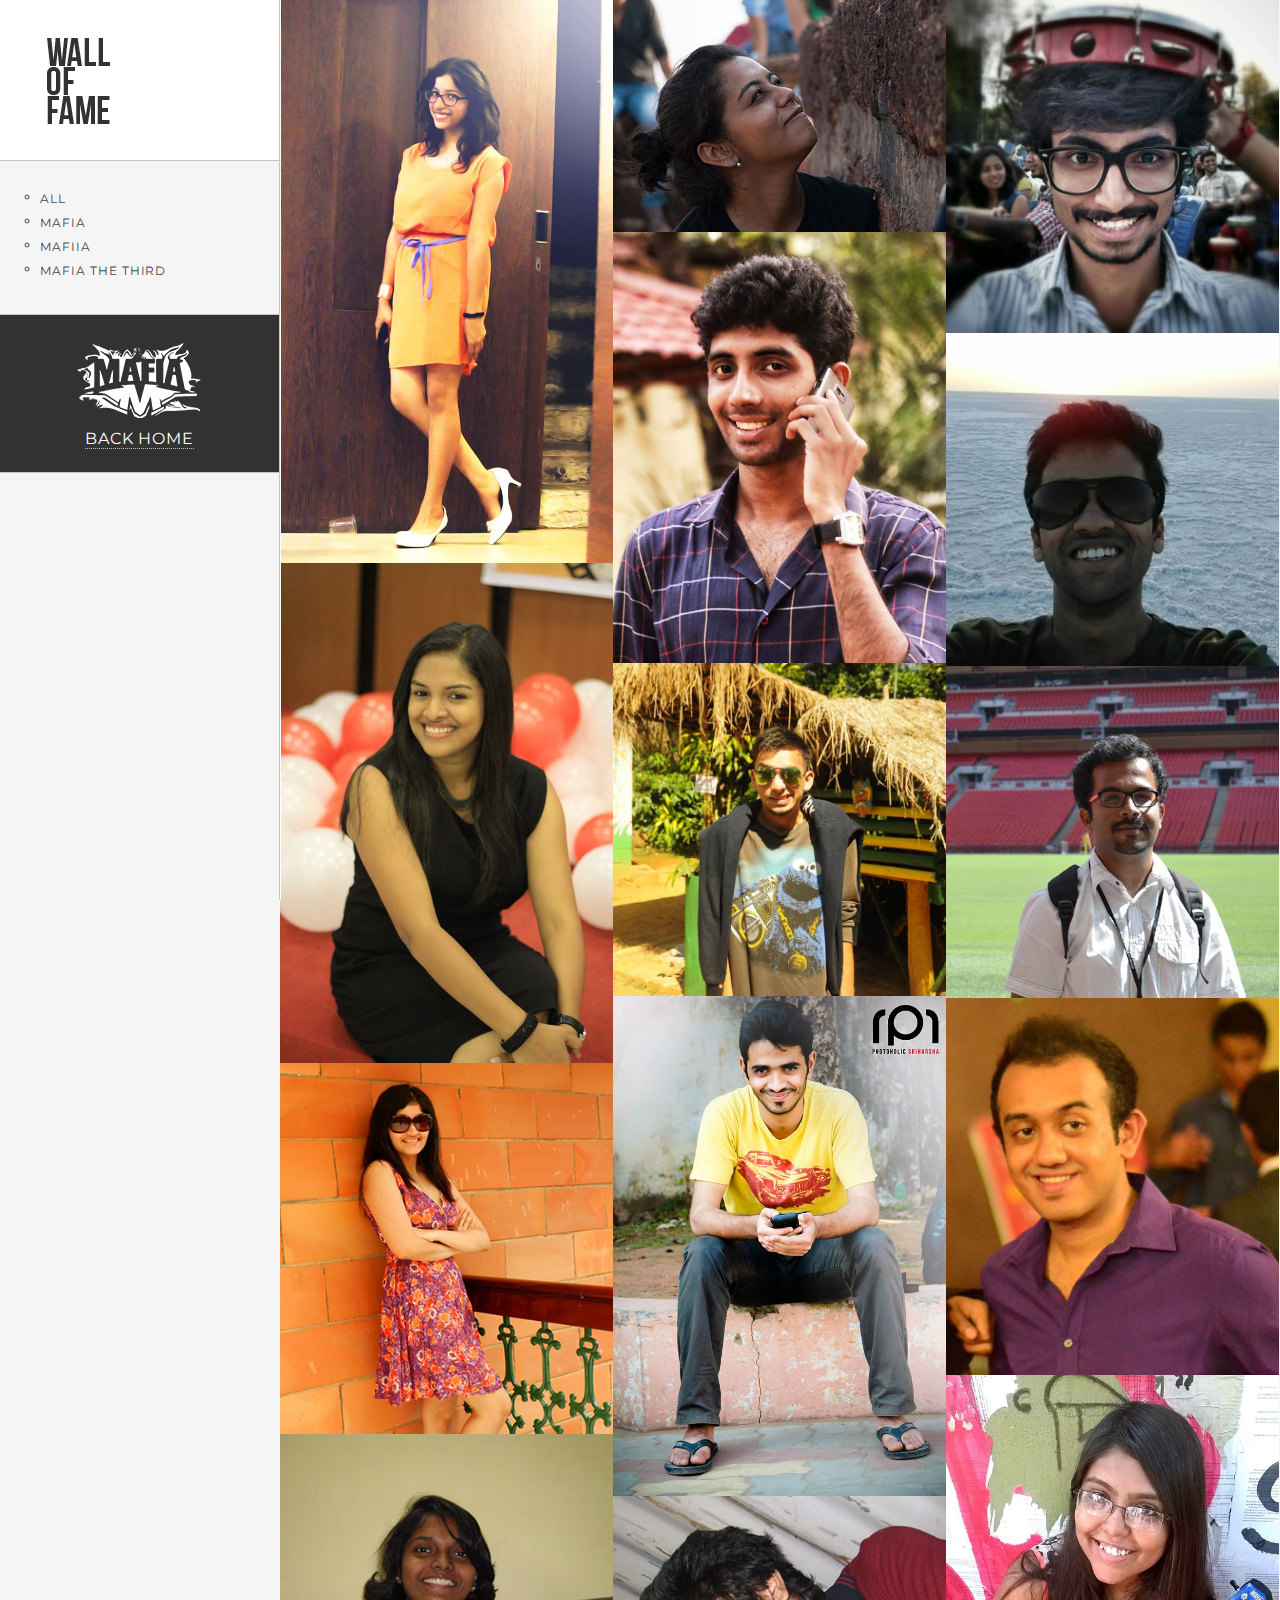
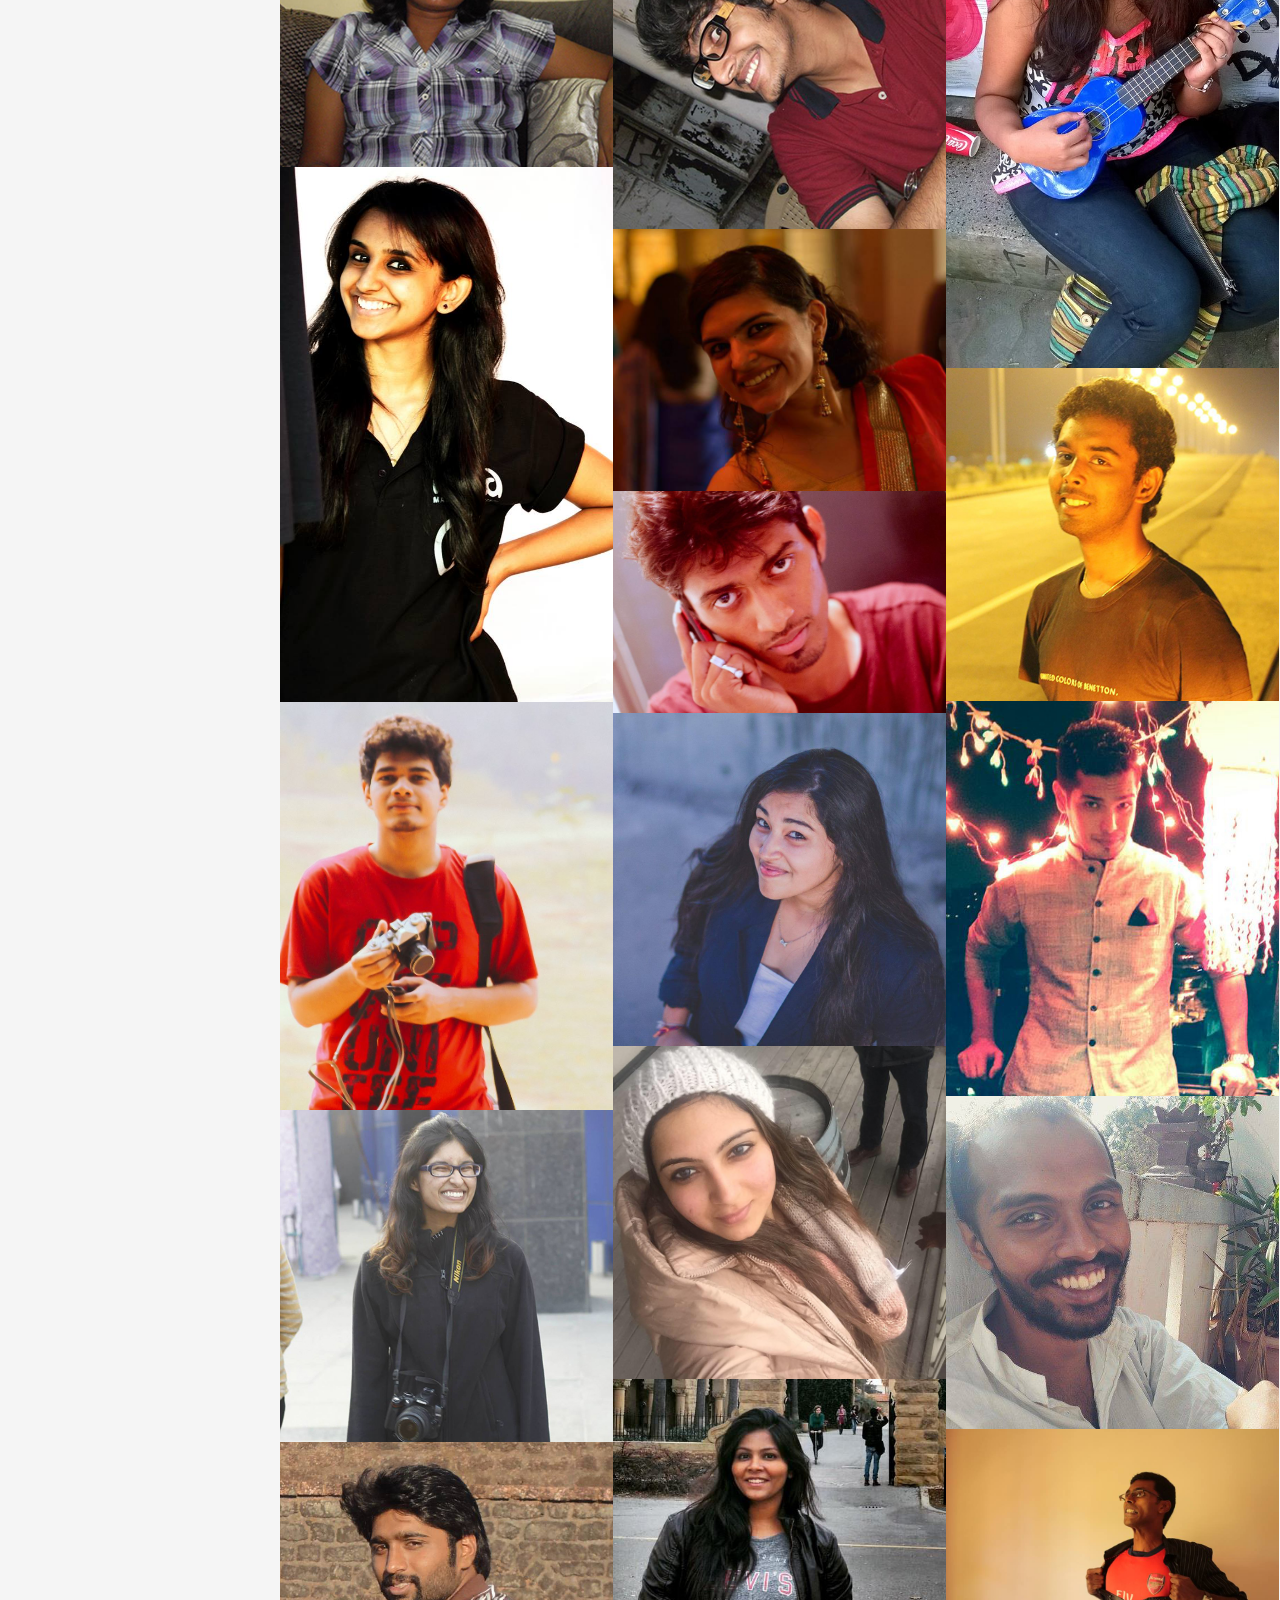
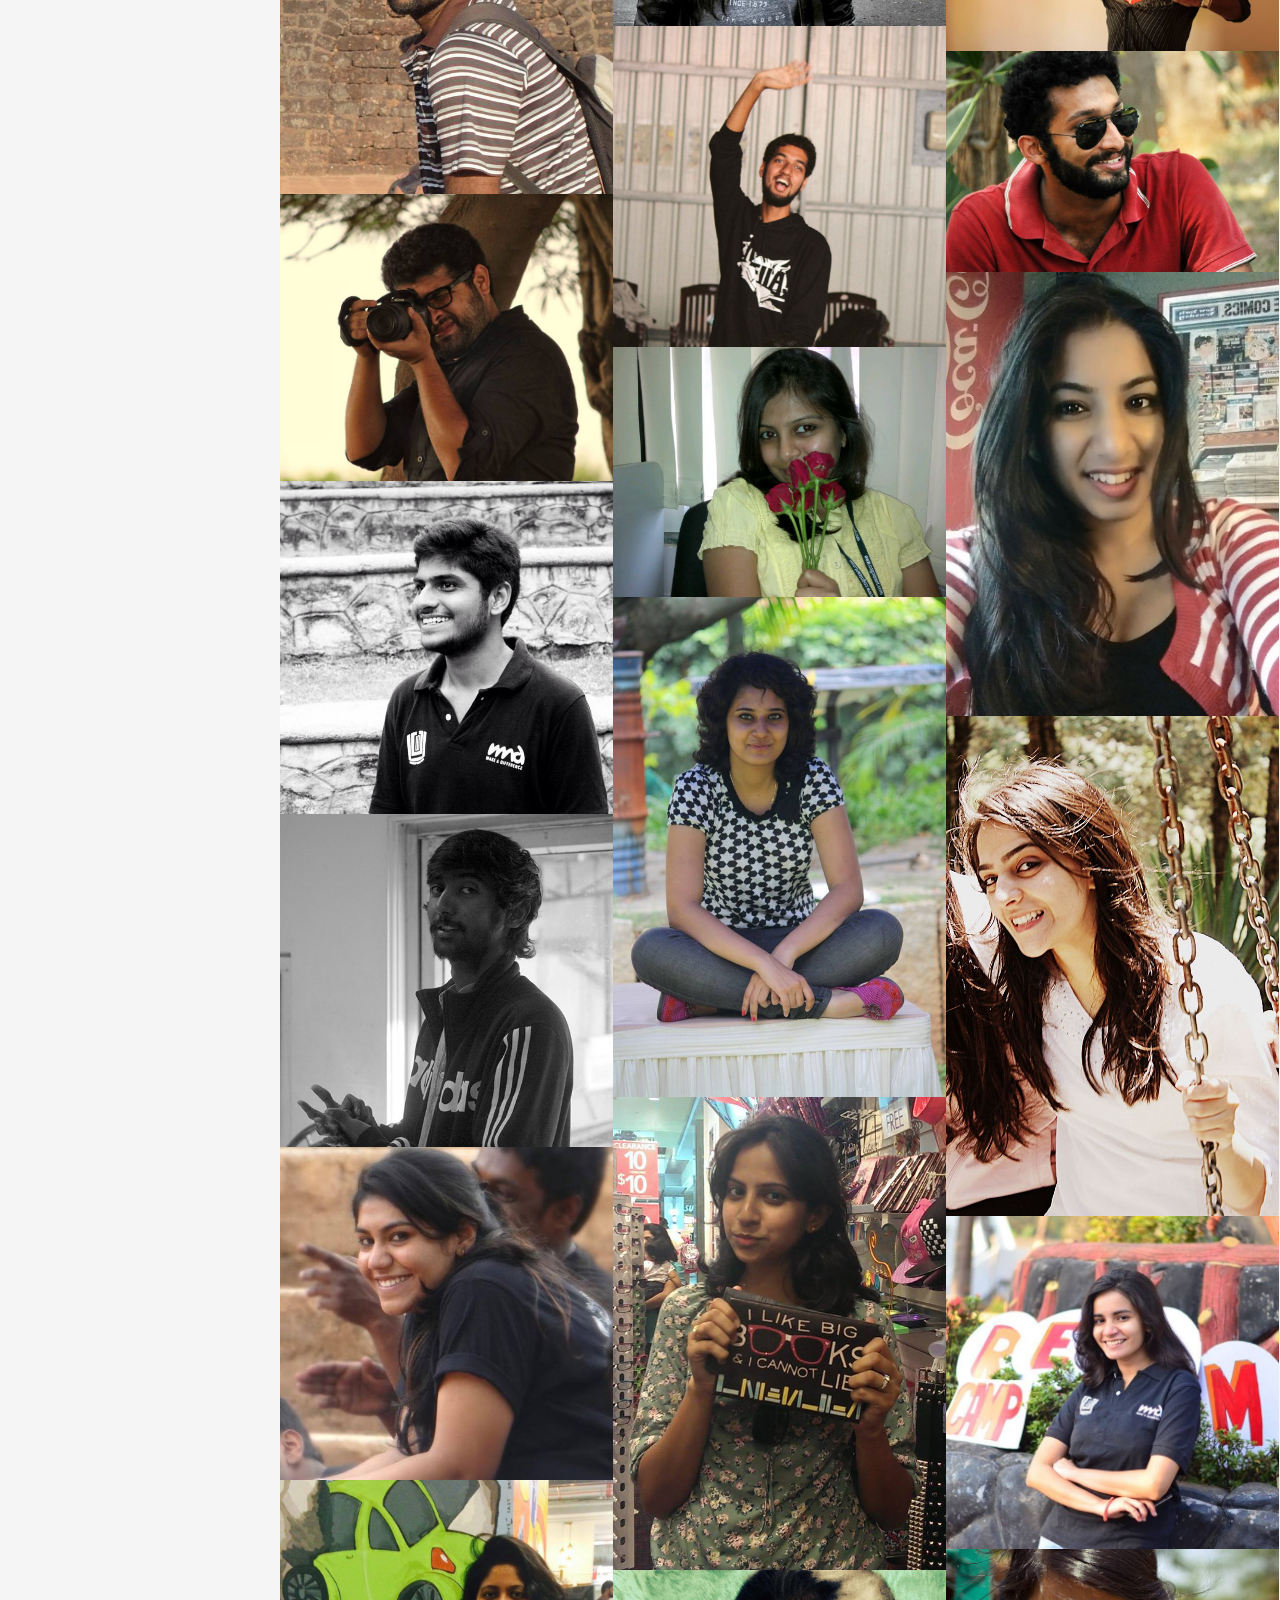
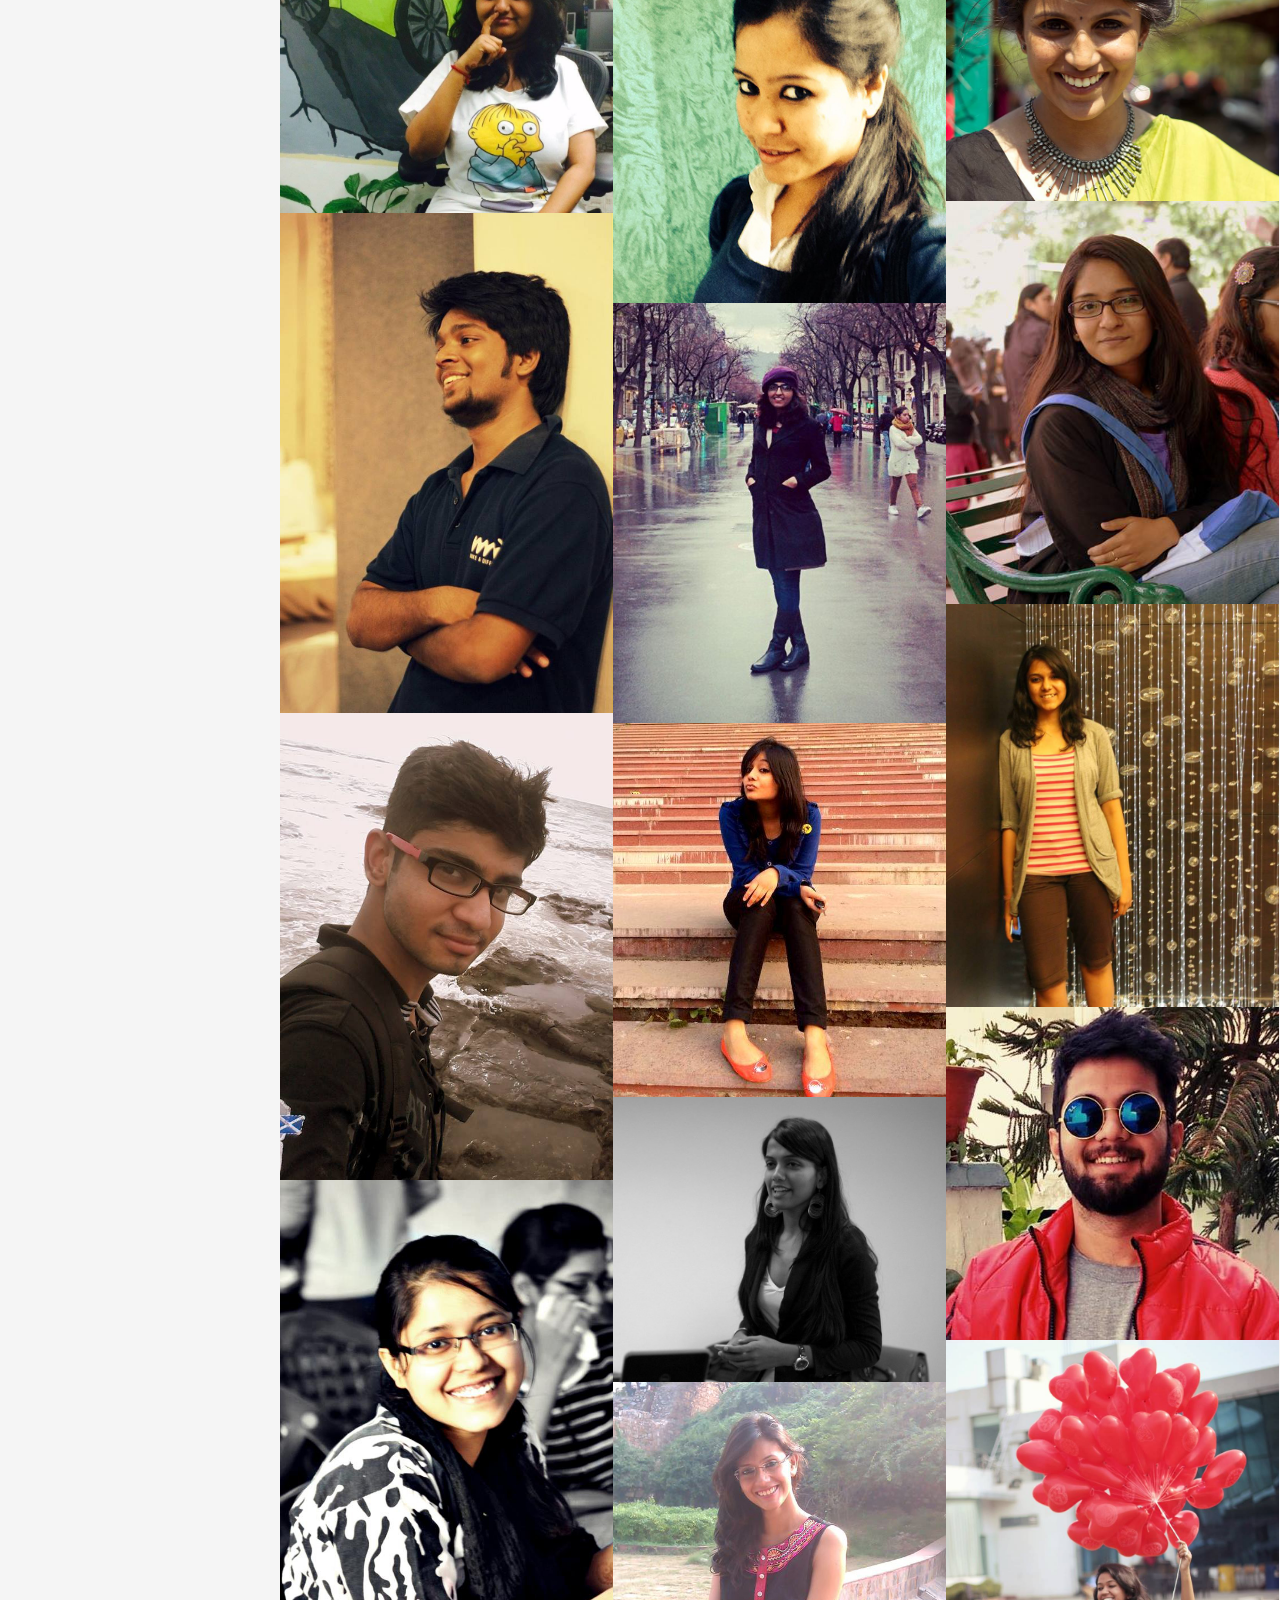
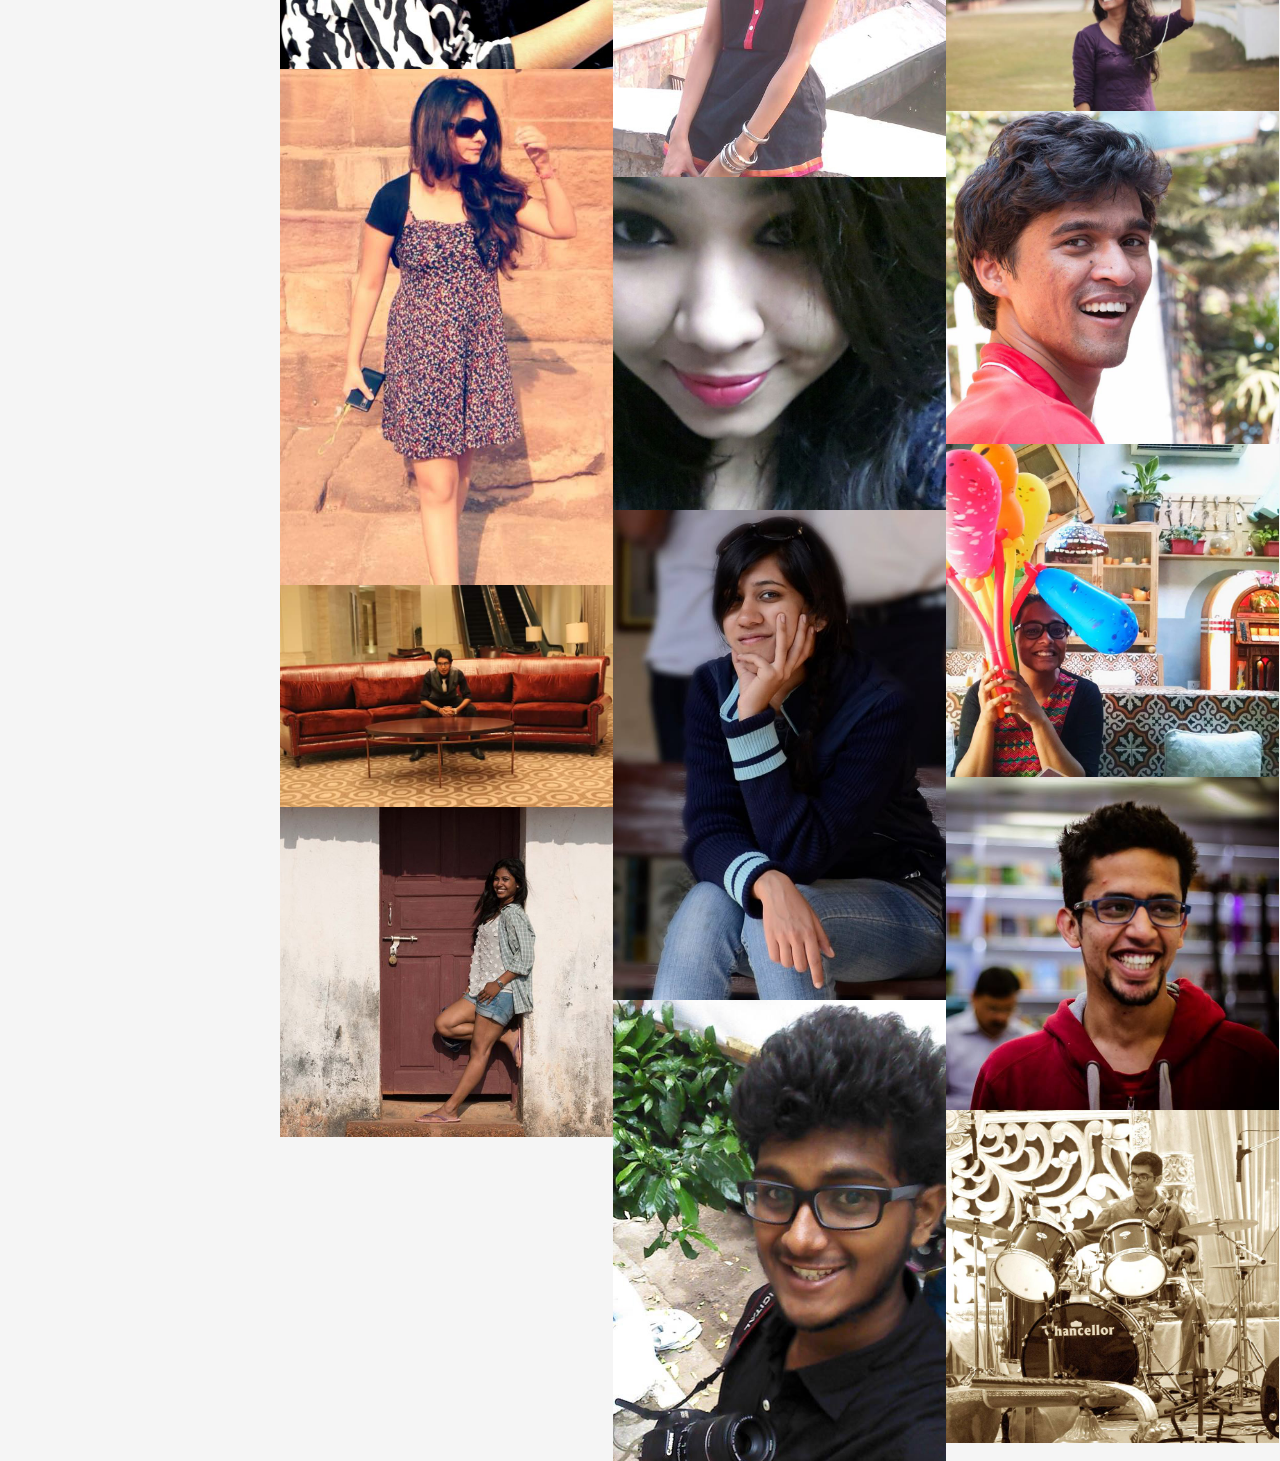
<file: wall-of-fame/index.html>
<!DOCTYPE html>
<html lang="en">


<head>
    <meta charset="UTF-8">
    <meta name="viewport" content="width=device-width, initial-scale=1, maximum-scale=1">
    <title>Wall of Fame | Mafia</title>
    <meta name="author" content="">
    <meta name="description" content="">
    <link href='http://fonts.googleapis.com/css?family=Montserrat' rel='stylesheet' type='text/css'>
    <link rel="stylesheet" href="css/font-awesome.min.css">
    <link rel="stylesheet" href="css/framework.css">
    <link rel="stylesheet" href="css/style.css">
</head>

<body>
	
	<div id="mobile-nav">
		<i class="icon-reorder"></i>
		<img src="mafia/logo-small.png" alt="" />
	</div>

	<header>
		<div id="logo">
			<a href="index.html"><img src="mafia/logo.png" alt="" /></a>
		</div>
		</br>
		<ul class="filters">
			<li>
				<a href="#" data-href="*">All</a>
			</li>
			<li>
				<a href="#" data-href=".mafia">Mafia</a>
			</li>
			<li>
				<a href="#" data-href=".mafiia">MafIIa</a>
			</li>
			<li>
				<a href="#" data-href=".mafia-the-third">Mafia The Third</a>
			</li>
		</ul>
			
			<div class="widget first">
				<center><img src="mafia/mafia.png"></img></br>
				<a style="font-size:16px;color:#fff;text-transform:uppercase" href="http://koundeenya.github.io/mafia">Back Home</a>
				</center>
			</div>
		
	</header>
	
	<div class="content">
	
		<div id="loader"></div>
		
		<ul class="grid portfolio">
			<li class="mafia-the-third">
				<img src="mafia/01.jpg" alt="" />
				<div>
					
						<h4 class="heavy remove-bottom">Aastha</h4>
				</div>
			</li>
			<li class="mafia-the-third">
				<img src="mafia/12.jpg" alt="" />
				<div>
					
						<h4 class="heavy remove-bottom">Aditi</h4>
				</div>
			</li>
			<li class="mafiia">
				<img src="mafia/63.jpg" alt="" />
				<div>
						<h4 class="heavy remove-bottom">Ajay</h4>
				</div>
			</li>
			<li class="mafiia">
				<img src="mafia/02.jpg" alt="" />
				<div>
					
						<h4 class="heavy remove-bottom">Ajith</h4>
				</div>
			</li>
			<li class="mafiia">
				<img src="mafia/03.jpg" alt="" />
				<div>
					
						<h4 class="heavy remove-bottom">Akshat</h4>
				</div>
			</li>
			<li class="mafia-the-third">
				<img src="mafia/04.jpg" alt="" />
				<div>
					
						<h4 class="heavy remove-bottom">Anannya</h4>
				</div>
			</li>
			<li class="mafia-the-third">
				<img src="mafia/05.jpg" alt="" />
				<div>
					
						<h4 class="heavy remove-bottom">Aniket</h4>
				</div>
			</li>
			<li class="mafia">
				<img src="mafia/06.jpg" alt="" />
				<div>
					
						<h4 class="heavy remove-bottom">Anirudh</h4>
				</div>
			</li>
			<li class="mafia-the-third">
				<img src="mafia/45.jpg" alt="" />
				<div>
					
						<h4 class="heavy remove-bottom">Anirudh</h4>
				</div>
			</li>
			<li class="mafiia">
				<img src="mafia/07.jpg" alt="" />
				<div>
					
						<h4 class="heavy remove-bottom">Anish</h4>
				</div>
			</li>
			<li class="mafiia">
				<img src="mafia/18.jpg" alt="" />
				<div>
					
						<h4 class="heavy remove-bottom">Anjali</h4>
				</div>
			</li>
			<li class="mafiia mafia-the-third">
				<img src="mafia/61.jpg" alt="" />
				<div>
					
						<h4 class="heavy remove-bottom">Anwesha</h4>
				</div>
			</li>
			<li class="mafia-the-third">
				<img src="mafia/08.jpg" alt="" />
				<div>
					
						<h4 class="heavy remove-bottom">Aparna</h4>
				</div>
			</li>
			<li class="mafia-the-third">
				<img src="mafia/09.jpg" alt="" />
				<div>
					
						<h4 class="heavy remove-bottom">Apurva</h4>
				</div>
			</li>
			<li class="mafiia">
				<img src="mafia/10.jpg" alt="" />
				<div>
					
						<h4 class="heavy remove-bottom">Argya</h4>
				</div>
			</li>
			<li class="mafiia">
				<img src="mafia/11.jpg" alt="" />
				<div>
					
						<h4 class="heavy remove-bottom">Anupama</h4>
				</div>
			</li>
			<li class="mafia-the-third">
				<img src="mafia/13.jpg" alt="" />
				<div>
					
						<h4 class="heavy remove-bottom">Chaithanya</h4>
				</div>
			</li>
			<li class="mafia-the-third">
				<img src="mafia/14.jpg" alt="" />
				<div>
						<h4 class="heavy remove-bottom">Chetan</h4>
				</div>
			</li>
			<li class="mafiia">
				<img src="mafia/15.jpg" alt="" />
				<div>
						<h4 class="heavy remove-bottom">Chinmay</h4>
				</div>
			</li>
			<li class="mafia-the-third">
				<img src="mafia/16.jpg" alt="" />
				<div>
						<h4 class="heavy remove-bottom">Diptanshu</h4>
				</div>
			</li>
			<li class="mafia-the-third">
				<img src="mafia/17.jpg" alt="" />
				<div>
					
						<h4 class="heavy remove-bottom">Eshani</h4>
				</div>
			</li>
			<li class="mafia">
				<img src="mafia/19.jpg" alt="" />
				<div>
					
						<h4 class="heavy remove-bottom">Harkanwal</h4>
				</div>
			</li>
			<li class="mafia">
				<img src="mafia/20.jpg" alt="" />
				<div>
					
						<h4 class="heavy remove-bottom">Harnord</h4>
				</div>
			</li>
			<li class="mafia-the-third">
				<img src="mafia/21.jpg" alt="" />
				<div>
					
						<h4 class="heavy remove-bottom">Jaesica</h4>
				</div>
			</li>
			<li class="mafia">
				<img src="mafia/22.jpg" alt="" />
				<div>
					
						<h4 class="heavy remove-bottom">Joohi</h4>
				</div>
			</li>
			<li class="mafiia mafia">
				<img src="mafia/23.jpg" alt="" />
				<div>
					
						<h4 class="heavy remove-bottom">Jr.</h4>
				</div>
			</li>
			<li class="mafia">
				<img src="mafia/24.jpg" alt="" />
				<div>
					
						<h4 class="heavy remove-bottom">Khagesh</h4>
				</div>
			</li>
			<li class="mafiia mafia-the-third">
				<img src="mafia/25.jpg" alt="" />
				<div>
					
						<h4 class="heavy remove-bottom">Koundinya</h4>
				</div>
			</li>
			<li class="mafia">
				<img src="mafia/26.jpg" alt="" />
				<div>
					
						<h4 class="heavy remove-bottom">Krishnan</h4>
				</div>
			</li>
			<li class="mafiia">
				<img src="mafia/27.jpg" alt="" />
				<div>
					
						<h4 class="heavy remove-bottom">Manan</h4>
				</div>
			</li>
			<li class="mafia-the-third">
				<img src="mafia/28.jpg" alt="" />
				<div>
					
						<h4 class="heavy remove-bottom">Mannat</h4>
				</div>
			</li>
			<li class="mafiia">
				<img src="mafia/29.jpg" alt="" />
				<div>
					
						<h4 class="heavy remove-bottom">Meenal</h4>
				</div>
			</li>
			<li class="mafia-the-third">
				<img src="mafia/30.jpg" alt="" />
				<div>
					
						<h4 class="heavy remove-bottom">Mihir</h4>
				</div>
			</li>
			<li class="mafia">
				<img src="mafia/31.jpg" alt="" />
				<div>
					
						<h4 class="heavy remove-bottom">Monisha</h4>
				</div>
			</li>
			<li class="mafia">
				<img src="mafia/32.jpg" alt="" />
				<div>
					
						<h4 class="heavy remove-bottom">Mridula</h4>
				</div>
			</li>
			<li class="mafia-the-third">
				<img src="mafia/33.jpg" alt="" />
				<div>
					
						<h4 class="heavy remove-bottom">Mukul</h4>
				</div>
			</li>
			<li class="mafiia mafia">
				<img src="mafia/34.jpg" alt="" />
				<div>
					
						<h4 class="heavy remove-bottom">Mythri</h4>
				</div>
			</li>
			<li class="mafia-the-third">
				<img src="mafia/35.jpg" alt="" />
				<div>
					
						<h4 class="heavy remove-bottom">Naina</h4>
				</div>
			</li>
			<li class="mafia-the-third">
				<img src="mafia/36.jpg" alt="" />
				<div>
					
						<h4 class="heavy remove-bottom">Naishi</h4>
				</div>
			</li>
			<li class="mafia">
				<img src="mafia/37.jpg" alt="" />
				<div>
					
						<h4 class="heavy remove-bottom">Neha</h4>
				</div>
			</li>
			<li class="mafiia">
				<img src="mafia/38.jpg" alt="" />
				<div>
					
						<h4 class="heavy remove-bottom">Niharika</h4>
				</div>
			</li>
			<li class="mafia">
				<img src="mafia/39.jpg" alt="" />
				<div>
					
						<h4 class="heavy remove-bottom">Pooja</h4>
				</div>
			</li>
			<li class="mafiia">
				<img src="mafia/40.jpg" alt="" />
				<div>
					
						<h4 class="heavy remove-bottom">Prachi</h4>
				</div>
			</li>
			<li class="mafiia mafia mafia-the-third">
				<img src="mafia/41.jpg" alt="" />
				<div>
					
						<h4 class="heavy remove-bottom">Prateek</h4>
				</div>
			</li>
			<li class="mafiia">
				<img src="mafia/42.jpg" alt="" />
				<div>
					
						<h4 class="heavy remove-bottom">Priyamvada</h4>
				</div>
			</li>
			<li class="mafia-the-third">
				<img src="mafia/43.jpg" alt="" />
				<div>
					
						<h4 class="heavy remove-bottom">Radhika</h4>
				</div>
			</li>
			<li class="mafia-the-third">
				<img src="mafia/44.jpg" alt="" />
				<div>
					
						<h4 class="heavy remove-bottom">Raghav</h4>
				</div>
			</li>
			<li class="mafiia mafia">
				<img src="mafia/46.jpg" alt="" />
				<div>
					
						<h4 class="heavy remove-bottom">Ritika</h4>
				</div>
			</li>
			<li class="mafiia mafia-the-third">
				<img src="mafia/47.jpg" alt="" />
				<div>
					
						<h4 class="heavy remove-bottom">Ronit</h4>
				</div>
			</li>
			<li class="mafia-the-third">
				<img src="mafia/48.jpg" alt="" />
				<div>
					
						<h4 class="heavy remove-bottom">Sakshi</h4>
				</div>
			</li>
			<li class="mafia">
				<img src="mafia/49.jpg" alt="" />
				<div>
					
						<h4 class="heavy remove-bottom">Sania</h4>
				</div>
			</li>
			<li class="mafia-the-third">
				<img src="mafia/50.jpg" alt="" />
				<div>
					
						<h4 class="heavy remove-bottom">Sanjeeta</h4>
				</div>
			</li>
			<li class="mafiia">
				<img src="mafia/51.jpg" alt="" />
				<div>
					
						<h4 class="heavy remove-bottom">Shivangi</h4>
				</div>
			</li>
			<li class="mafia-the-third">
				<img src="mafia/52.jpg" alt="" />
				<div>
					
						<h4 class="heavy remove-bottom">Sneha</h4>
				</div>
			</li>
			<li class="mafia-the-third mafia mafiia">
				<img src="mafia/53.jpg" alt="" />
				<div>
					
						<h4 class="heavy remove-bottom">Sneheel</h4>
				</div>
			</li>
			<li class="mafia-the-third">
				<img src="mafia/54.jpg" alt="" />
				<div>
					
						<h4 class="heavy remove-bottom">Sukhda</h4>
				</div>
			</li>
			<li class="mafia">
				<img src="mafia/55.jpg" alt="" />
				<div>
					
						<h4 class="heavy remove-bottom">Supraja</h4>
				</div>
			</li>
			<li class="mafiia mafia-the-third">
				<img src="mafia/56.jpg" alt="" />
				<div>
					
						<h4 class="heavy remove-bottom">Swati</h4>
				</div>
			</li>
			<li class="mafia">
				<img src="mafia/62.jpg" alt="" />
				<div>
					
						<h4 class="heavy remove-bottom">Syed Akif</h4>
				</div>
			</li>
			<li class="mafia-the-third">
				<img src="mafia/57.jpg" alt="" />
				<div>
					
						<h4 class="heavy remove-bottom">Varun</h4>
				</div>
			</li>
			<li class="mafia-the-third">
				<img src="mafia/58.jpg" alt="" />
				<div>
					
						<h4 class="heavy remove-bottom">Veena</h4>
				</div>
			</li>
			<li class="mafiia">
				<img src="mafia/59.jpg" alt="" />
				<div>
					
						<h4 class="heavy remove-bottom">Vijai</h4>
				</div>
			</li>
			<li class="mafia-the-third mafiia">
				<img src="mafia/60.jpg" alt="" />
				<div>
					
						<h4 class="heavy remove-bottom">Vinith</h4>
				</div>
			</li>
		</ul>
		
	</div>

<!--LOAD SCRIPTS-->
<script src="js/jquery.js" type="text/javascript"></script>
<script src="js/plugins.js" type="text/javascript"></script>
<script src="js/custom.js" type="text/javascript"></script>

</body>

<!-- Mirrored from www.madeinebor.com/other/index.html by HTTrack Website Copier/3.x [XR&CO'2014], Wed, 13 May 2015 16:04:02 GMT -->
</html>
</file>
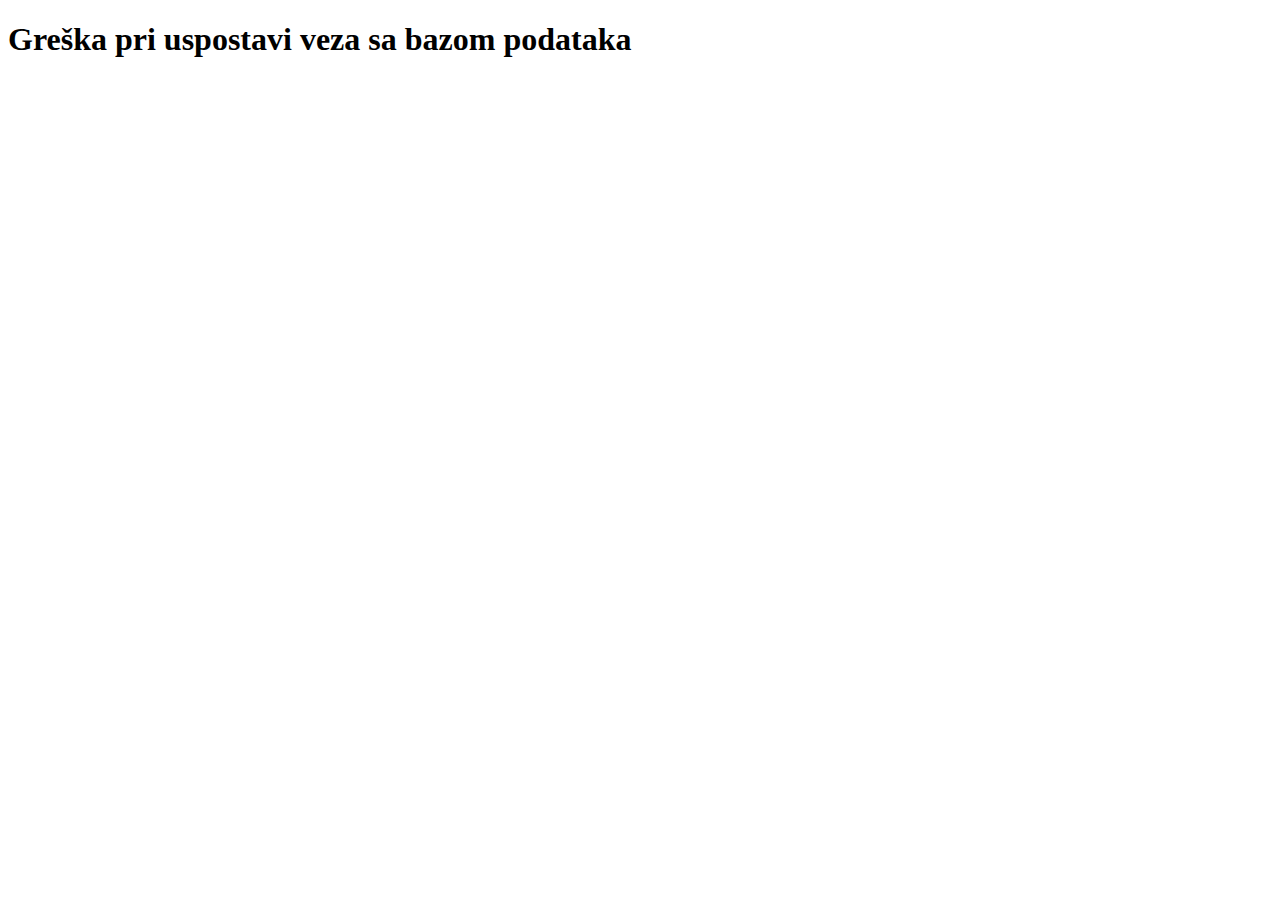
<file: fonts/glyphicons-halflings-regular-2.html>
<!DOCTYPE html>
<html xmlns="http://www.w3.org/1999/xhtml">
<head>
<meta http-equiv="Content-Type" content="text/html; charset=utf-8" />
	<title>Greška baze podataka</title>

</head>
<body>
	<h1>Greška pri uspostavi veza sa bazom podataka</h1>
</body>
</html>
</file>
<file: wall-of-fame/css/style.css>
body {
	background: #f5f5f5; font-family: 'Montserrat', sans-serif; font-size: 12px; line-height: 24px; letter-spacing: 0.08em; color: #444; -webkit-font-smoothing: antialiased; -moz-osx-font-smoothing: grayscale; overflow-x: hidden;
}

h1, h2, h3, h4, h5, h6, nav a, .widget h6, .filters li a, blockquote, p[data-pullquote]:before, input[type="submit"] {
	font-family: 'Montserrat', sans-serif; text-transform: uppercase; font-weight: 400;
}

h1, h2, h3 {
	font-weight: 700;
}

h6 {
	font-weight: 300;
}

small {
	display: block; font-size: 12px; font-family: 'Montserrat', sans-serif; font-weight: normal; text-transform: none;
}

strong {
	font-weight: bold;
}

em {
	font-style: italic;
}

a {
	color: #444; text-decoration: none; border-bottom: 1px dotted #c5c5c5;
	-webkit-transition: all 300ms ease-in-out;
	-moz-transition: all 300ms ease-in-out;
	-ms-transition: all 300ms ease-in-out;
	-o-transition: all 300ms ease-in-out;
	transition: all 300ms ease-in-out;
}

p {
	margin-bottom: 25px;
}

p a {
	border: none;
}

p a:hover {
	color: #c0392b;
}

a:hover, .social a:hover, .filters li:hover, .filters li.active, .filters li:hover a, .filters li.active a, p a {
	color: #ed1849; border-color: #ed1849;
}

pre {
	font-family: monospace;
}

nav a.active {
	color: #ed1849;
}

p[data-pullquote] {
  display: block;
}

p[data-pullquote]:before {
  content: attr(data-pullquote);
  float: left;
  width: 60%;
  padding: 0 20px 20px 0;
  font-size: 14px;
  max-width: 350px;
}

blockquote {
	font-size: 16px; letter-spacing: 1px; padding: 25px 13% 10px; margin: 0 0 30px;
}

blockquote small {
	display: inline-block; letter-spacing: 3px; margin: 0 0 0 20px; position: relative; top: -2px;
}

input, textarea {
	width: 100%; background: #f5f5f5; border: 1px solid #c5c5c5; padding: 15px 20px; margin: 0 0 15px;
}

textarea {
	min-height: 150px;
}

input[type="submit"] {
	width: auto; cursor: pointer;
}

.wrapper {
	margin: 50px auto;
	width: 960px;
	position: relative;
	background: white;
}

img {
	max-width: 100%; height: auto; vertical-align: bottom;
}

::selection {
    background: #fefac7; /* Safari */
    color: #555555;
}
::-moz-selection {
    background: #fefac7; /* Firefox */
    color: #555555;
}

sup, sub {
	position: relative; font-size: 80%; line-height: 0; vertical-align: baseline;
}

sup {
	top: -0.5em;
}

sub {
	top: 0.5em;
}



hr {
	margin-bottom: 20px; height: 1px; background: #c5c5c5; width: 100%; border: none; clear: both;
}
/*-----------------------------------------------------------------------------------*/
/*	HELPER CLASSES
/*-----------------------------------------------------------------------------------*/

.remove-bottom {
	margin-bottom: 0px;
}


.text-center {
	text-align: center;
}

.view-background {
	position: fixed; z-index: 9; top: 20px; right: 20px; background: #fff; border: none; line-height: 0; padding: 13px; border: 1px solid #c5c5c5;
}

/*-----------------------------------------------------------------------------------*/
/*	END HELPER CLASSES
/*-----------------------------------------------------------------------------------*/

/*-----------------------------------------------------------------------------------*/
/*	HEADER & NAV STYLES
/*-----------------------------------------------------------------------------------*/

#logo, nav a, header, #mobile-nav {
	-webkit-transition: all 300ms ease-in-out;
	-moz-transition: all 300ms ease-in-out;
	-ms-transition: all 300ms ease-in-out;
	-o-transition: all 300ms ease-in-out;
	transition: all 300ms ease-in-out;
}

#logo {
	font-family: 'Montserrat', sans-serif; text-transform: uppercase; font-weight: 700; font-size: 45px; padding: 35px 20px 20px; line-height: 40px; background: #f5f5f5; border-bottom: 1px solid #c5c5c5;
}

#logo:hover {
	background: #fff;
}

#logo a {
	border: none;
}

#logo img {
	margin-bottom: 13px; -webkit-filter: drop-shadow(1px 2px 0px #fff); filter: drop-shadow(1px 2px 0px #fff);
}

header {
	position: absolute; top: 0; left: 0; display: block; width: 280px; z-index: 99; border-right: 1px solid #c5c5c5; min-height: 100% !important; background: #f5f5f5; box-shadow: 0px -1px 0px 1px #fff;
}

#mobile-nav {
	background: #333; width: 100%; height: 40px; position: fixed; top: 0; left: 0; z-index: 99; display: none; cursor: pointer; text-align: center; color: #fff;
}

#mobile-nav h3 {
	line-height: 38px;
}

#mobile-nav i {
	font-size: 24px; text-shadow: 0px 1px 0px #000;position: absolute; top: 7px; left: 15px;
}

#mobile-nav img {
	-webkit-filter: drop-shadow(1px 2px 1px #222); filter: drop-shadow(1px 2px 1px #222);
}

nav {
	padding-bottom: 30px; background: #f5f5f5;
}

nav a {
	display: block; padding: 5px 20px;
}

nav li:hover > a {
	padding-left: 35px; color: #ed1849; border-color: #ed1849;
}

nav li {
	position: relative; background: #fff;
}

nav ul > li:last-of-type a {
	border-bottom: 1px solid #c5c5c5;
}

nav ul li ul {
	display: none; position: absolute; left: 100%; min-width: 225px; top: -1px; z-index: 999; border: 1px solid #c5c5c5; box-shadow: 2px 2px 1px 0px rgba(40, 40, 40, 0.5);
}

nav ul li ul li:last-child a {
	border: none;
}

nav ul li:hover ul {
	display: block;
}

.widget {
	padding: 20px; border-bottom: 1px dotted #c5c5c5; background: #fff;
}

header .widget:last-child {
	border-bottom: 1px solid #c5c5c5;
}

header .widget.first {
	border-top: 1px solid #c5c5c5;
	background:#333132;
}

.widget h6 {
	font-size: 12px;
}

.widget p:last-child {
	margin-bottom: 0;
}

.social a {
	border-bottom: none; font-size: 20px; margin-right: 7px; color: #c5c5c5;
}

.filters {
	padding: 0 20px 33px 40px; list-style: circle;
}

.filters li:hover, .filters li.active {
	list-style: disc;
}

.filters li a {
	border: none; position: relative; top: 2px;
}

.header-wrap {
	position: relative; width: 279px;
}


.content {
	width: 100%; padding-left: 280px; position: relative; left: 0px; opacity: 0;
}

.grid li {
	float: left; width: 33.3%; position: relative;
}

.grid.portfolio li {
	overflow: hidden;
}

.grid.portfolio li div, .more-hover div {
	position: absolute; top: 0; left: 0; width: 100%; height: 100%; background: rgba(0,0,0,0.85); display: none; color: #fff; text-align: center; border: 5px solid #000;
}

.grid.portfolio li a, .more-hover a {
	display: block; width: 100%; height: 100%; color: #fff; border: none;
}

.grid.portfolio li a h4, .grid.portfolio li a p, .more-hover a h4, .more-hover a p {
	position: relative; top: 50%; margin-top: -22px;
}

#loader {
	overflow: hidden; width: 100%; position: relative;
	-webkit-transition: background 300ms ease-in-out;
	-moz-transition: background 300ms ease-in-out;
	-ms-transition: background 300ms ease-in-out;
	-o-transition: background 300ms ease-in-out;
	transition: background 300ms ease-in-out;
}

.close i:nth-child(2) {
	margin-left: -5px;
}



/*-----------------------------------------------------------------------------------*/
/*	ISOTOPE
/*-----------------------------------------------------------------------------------*/

.isotope-item {
  z-index: 2;
}

.isotope-hidden.isotope-item {
  pointer-events: none;
  z-index: 1;
}

/**** Isotope CSS3 transitions ****/

.isotope,
.isotope .isotope-item {
  -webkit-transition-duration: 0.8s;
     -moz-transition-duration: 0.8s;
      -ms-transition-duration: 0.8s;
       -o-transition-duration: 0.8s;
          transition-duration: 0.8s;
}

.isotope {
  -webkit-transition-property: height, width;
     -moz-transition-property: height, width;
      -ms-transition-property: height, width;
       -o-transition-property: height, width;
          transition-property: height, width;
}

.isotope .isotope-item {
  -webkit-transition-property: -webkit-transform, opacity;
     -moz-transition-property:    -moz-transform, opacity;
      -ms-transition-property:     -ms-transform, opacity;
       -o-transition-property:      -o-transform, opacity;
          transition-property:         transform, opacity;
}

/**** disabling Isotope CSS3 transitions ****/

.isotope.no-transition,
.isotope.no-transition .isotope-item,
.isotope .isotope-item.no-transition {
  -webkit-transition-duration: 0s;
     -moz-transition-duration: 0s;
      -ms-transition-duration: 0s;
       -o-transition-duration: 0s;
          transition-duration: 0s;
}

/*-----------------------------------------------------------------------------------*/
/*	END ISOTOPE
/*-----------------------------------------------------------------------------------*/

/*-----------------------------------------------------------------------------------*/
/*	LOADING ANIMATION
/*-----------------------------------------------------------------------------------*/

#spinningSquaresG { position: absolute; width: 120px; height: 15px; margin: 0 auto; top: 50%; left: 50%; z-index: 9999; margin: -7px 0 0 -60px; }.spinningSquaresG{position:absolute;top:0;background-color:#444;width:15px;height:15px;-moz-animation-name:bounce_spinningSquaresG;-moz-animation-duration:1.3s;-moz-animation-iteration-count:infinite;-moz-animation-direction:linear;-moz-transform:scale(.3);-webkit-animation-name:bounce_spinningSquaresG;-webkit-animation-duration:1.3s;-webkit-animation-iteration-count:infinite;-webkit-animation-direction:linear;-webkit-transform:scale(.3);-ms-animation-name:bounce_spinningSquaresG;-ms-animation-duration:1.3s;-ms-animation-iteration-count:infinite;-ms-animation-direction:linear;-ms-transform:scale(.3);-o-animation-name:bounce_spinningSquaresG;-o-animation-duration:1.3s;-o-animation-iteration-count:infinite;-o-animation-direction:linear;-o-transform:scale(.3);animation-name:bounce_spinningSquaresG;animation-duration:1.3s;animation-iteration-count:infinite;animation-direction:linear;transform:scale(.3)}#spinningSquaresG_1{left:0;-moz-animation-delay:.52s;-webkit-animation-delay:.52s;-ms-animation-delay:.52s;-o-animation-delay:.52s;animation-delay:.52s}#spinningSquaresG_2{left:15px;-moz-animation-delay:.65s;-webkit-animation-delay:.65s;-ms-animation-delay:.65s;-o-animation-delay:.65s;animation-delay:.65s}#spinningSquaresG_3{left:30px;-moz-animation-delay:.78s;-webkit-animation-delay:.78s;-ms-animation-delay:.78s;-o-animation-delay:.78s;animation-delay:.78s}#spinningSquaresG_4{left:45px;-moz-animation-delay:.91s;-webkit-animation-delay:.91s;-ms-animation-delay:.91s;-o-animation-delay:.91s;animation-delay:.91s}#spinningSquaresG_5{left:60px;-moz-animation-delay:1.04s;-webkit-animation-delay:1.04s;-ms-animation-delay:1.04s;-o-animation-delay:1.04s;animation-delay:1.04s}#spinningSquaresG_6{left:75px;-moz-animation-delay:1.17s;-webkit-animation-delay:1.17s;-ms-animation-delay:1.17s;-o-animation-delay:1.17s;animation-delay:1.17s}#spinningSquaresG_7{left:90px;-moz-animation-delay:1.3s;-webkit-animation-delay:1.3s;-ms-animation-delay:1.3s;-o-animation-delay:1.3s;animation-delay:1.3s}#spinningSquaresG_8{left:105px;-moz-animation-delay:1.43s;-webkit-animation-delay:1.43s;-ms-animation-delay:1.43s;-o-animation-delay:1.43s;animation-delay:1.43s}@-moz-keyframes bounce_spinningSquaresG{0%{-moz-transform:scale(1);background-color:#444}100%{-moz-transform:scale(.3) rotate(90deg);background-color:#FFF}}@-webkit-keyframes bounce_spinningSquaresG{0%{-webkit-transform:scale(1);background-color:#444}100%{-webkit-transform:scale(.3) rotate(90deg);background-color:#FFF}}@-ms-keyframes bounce_spinningSquaresG{0%{-ms-transform:scale(1);background-color:#444}100%{-ms-transform:scale(.3) rotate(90deg);background-color:#FFF}}@-o-keyframes bounce_spinningSquaresG{0%{-o-transform:scale(1);background-color:#444}100%{-o-transform:scale(.3) rotate(90deg);background-color:#FFF}}@keyframes bounce_spinningSquaresG{0%{transform:scale(1);background-color:#444}100%{transform:scale(.3) rotate(90deg);background-color:#FFF}}

/*-----------------------------------------------------------------------------------*/
/*	END LOADING ANIMATION
/*-----------------------------------------------------------------------------------*/

/*-----------------------------------------------------------------------------------*/
/*	RESPONSIVE STYLES
/*-----------------------------------------------------------------------------------*/

@media only screen and (min-width: 1600px) {

	ul.grid li {
		width: 24.95%;
	}

}

@media only screen and (min-width: 1180px) {

	.wrapper { 
		width:1180px; position:relative;
	}
	
}

@media only screen and (max-width: 1180px) {

	ul.grid li {
		width: 49.9%;
	}

}

/* Standard 960 or larger (browsers) */
@media only screen and (min-width: 960px) {}

/* Smaller than standard 960 (devices and browsers) */
@media only screen and (max-width: 860px) {
	
	header {
		left: -280px; min-height: 100%;
	}
	
	header.active {
		left: 0;
	}
	
	.content {
		padding: 40px 0 0 0;
	}
	
	#mobile-nav {
		display: block;
	}
	
	#mobile-nav.active {
		left: 280px;
	}
	
	ul.grid li {
		width: 49.9%;
	}
	
	nav ul li ul {
		display: block; position: static; border: none; box-shadow: none;
	}
	
	nav ul li ul li {
		text-indent: 35px;
	}
	
	nav ul li ul li:last-child a { 
		border-bottom: 1px dotted #c5c5c5;
	}
	
	nav ul li ul li a {
		padding-left: 0;
	}
	
	h2 {
		font-size: 26px;
	}
	
	figure h2 {
		margin-top: -35px;
	}
	
	
	article {
		padding: 5%;
	}
	
	.view-background {
		top: 60px; position: absolute;
	}
	
}

/* Tablet Portrait size to standard 960 (devices and browsers) */
@media only screen and (min-width: 768px) and (max-width: 959px) {

	.wrapper { 
		width:768px; position:relative;
	}
	
}

/* All Mobile Sizes (devices and browser) */
@media only screen and (max-width: 767px) {
	
	.wrapper { width:90%; margin: 5%; position:relative; padding: 40px; }
	.one_half, .one_third, .two_thirds, .one_fourth, .one_fifth, .two_fifth, .three_fifth, .four_fifth, .one_sixth, .five_sixth, .three_fourths { width: 100%; }
	
}

/* Mobile Landscape Size to Tablet Portrait (devices and browsers) */
@media only screen and (min-width: 480px) and (max-width: 767px) {}

@media only screen and (max-width: 600px) {
	ul.grid li, ul.grid.blog li {
		width: 100%;
	}
}

/* Mobile Portrait Size to Mobile Landscape Size (devices and browsers) */
@media only screen and (max-width: 479px) {
	
	.gallery.horizontal li .gallery-details {
		width: auto; left: 50px; right: 50px;
	}
	
	.gallery-details .center {
		position: relative; top: 0; margin-top: 35px;
	}
}

@media only screen and (max-width: 320px) {
	
	.gallery-details .center {
		position: relative; top: 0; margin-top: 10px;
	}
}

/*-----------------------------------------------------------------------------------*/
/*	END RESPONSIVE STYLING
/*-----------------------------------------------------------------------------------*/
</file>
<file: wall-of-fame/css/framework.css>
/*--RESET--*/
 html, body, div, span, applet, object, iframe, h1, h2, h3, h4, h5, h6, p, blockquote, pre, a, abbr, acronym, address, big, cite, code, del, dfn, em, font, img, ins, kbd, q, s, samp, small, strike, strong, sub, sup, tt, var, dl, dt, dd, ol, ul, li, fieldset, form, label, legend, table, caption, tbody, tfoot, thead, tr, th, td {
	border:0;
	outline:0;
	font-weight:inherit;
	font-style:inherit;
	font-size:100%;
	font-family:inherit;
	vertical-align:baseline;
	margin:0;
	padding:0;
}
:focus {
	outline:0;
}
body {
	line-height:1;
	color:#000;
}
ol, ul {
	list-style:none;
}
table {
	border-collapse:separate;
	border-spacing:0;
}
caption, th, td {
	text-align:left;
	font-weight:400;
}
.clear {
	clear: both;
}
.clear.big {
	padding-bottom: 30px;
}
.clearfix:after {
	content:".";
	display:block;
	height:0;
	clear:both;
	visibility:hidden;
}
/* ----- clear fix for floats ----- */
 .clearfix {
	display:inline-block;
}
* html .clearfix {
	height:1%;
}
/* hides clearfix from IE-mac */
 .clearfix {
	display:block;
}
/* end hide from IE-mac */

/*--FRAMEWORK--*/
*, *:after, *:before { -webkit-box-sizing: border-box; -moz-box-sizing: border-box; box-sizing: border-box; padding: 0; margin: 0; }
html{
	height: 100%;
}
.section {
	width: 100%;
}

p {
	margin-bottom: 20px;
}

.floatright {
	float: right;
}

.floatleft {
	float: left;
}

.video-container {
	position: relative;
	padding-bottom: 54%;
	padding-top: 30px;
	height: 0;
	overflow: hidden;
	margin-bottom: 20px;
}

.video-container iframe,  
.video-container object,  
.video-container embed {
	position: absolute;
	top: 0;
	left: 0;
	width: 100%;
	height: 100%;
}

.soundcloud-container {
	position: relative;
	padding-bottom: 22%;
	padding-top: 30px;
	height: 0;
	overflow: hidden;
	margin-bottom: 20px;
}

.soundcloud-container iframe,  
.soundcloud-container object,  
.soundcloud-container embed {
	position: absolute;
	top: 0;
	left: 0;
	width: 100%;
	height: 100%;
}

.full_width {
	width: 100%; margin-bottom: 20px;
}
.one_half { width: 48%; }
.one_third { width: 30.66%; }
.two_thirds { width: 65.33%; }
.one_fourth { width: 22%; }
.three_fourths { width: 74%; }
.one_fifth { width: 16.8%; }
.two_fifth { width: 37.6%; }
.three_fifth { width: 58.4%; }
.four_fifth { width: 67.2%; }
.one_sixth { width: 110px; }
.five_sixth { width: 82.67%; }

.one_half,
.one_third,
.two_thirds,
.three_fourths,
.one_fourth,
.one_fifth,
.two_fifth,
.three_fifth,
.four_fifth,
.one_sixth,
.five_sixth {
	position: relative;
	margin-right: 4%;
	margin-bottom: 20px;
	float: left;
}

.last {
	margin-right: 0;
}

img {
	max-width: 100%; height: auto;
}

/**
 *
 * =======================================================================
	 Word Wrap
 * =======================================================================
 */

.breakword {
	word-wrap: break-word;
}

.normal-wrap {
	word-wrap: normal;
}

.inherit-wrap {
	word-wrap: auto;
}


/**
 *
 * =======================================================================
 * Drop Capitals:
 * Extend this object into your markup.

	 <p class="drop-cap">What a wonderful day it is out there wouldn't you'd say?</p>

	* =======================================================================
 */

.drop-cap:first-letter {
	float: left;
	margin: auto .25em auto auto;
	padding: inherit;
	font-size: 4em;
	font-family: inherit;
	line-height: 1;
	text-indent: 0;
	background: transparent;
	color: inherit;
}

p + .drop-cap {
	text-indent: 0;
	margin-top: 0;
}


/**
 *
 * =======================================================================
	 Base Type
 * =======================================================================
 *
 */

html {
	font: 400 100%/1.65 serif; /* base font size 18px with 1.65 line-height */
}

body {
	word-wrap: break-word;
}


/**
 *
 * =======================================================================
	 Fine Print
 * =======================================================================
 */

small {
	font-size: 65%;
}


/**
 *
 * =======================================================================
	 Headings
 * =======================================================================
 */

h1,
h2,
h3,
h4,
h5,
h6 {
	line-height: 1.4;
	margin-top: 0;
	text-rendering: optimizeLegibility; /*  voodoo to enable ligatures and kerning | https://developer.mozilla.org/en-US/docs/CSS/text-rendering */
}


/**
* Extend included classes on any element of your
* choosing for adjusting type based on the scale
* provided.

* For example:

 <h6 class="giga">Awesome Headline</h6>
 <p class="tera">a story about a dude</p>

* Our Type Scale is as follows with px fallbacks
* for IE 6-8 as they do not understand REM units.
*
* 18, 21, 24, 36, 48, 60, 72, 90, 117
*
*/

.tera {
	font-size: 117px;
	font-size: 6.5rem; /* 117 / 18 = 6.5 */
	margin-bottom: 0.25385em;
}

.giga {
	font-size: 90px;
	font-size: 5rem; /* 90 / 18 = 5 */
	margin-bottom: 0.33em;
}

.mega {
	font-size: 72px;
	font-size: 4rem; /* 72 / 18 = 4 */
	margin-bottom: 0.3em;
	line-height: 1.1;
}

h1,
.alpha {
	font-size: 60px;
	font-size: 3.33333rem; /* 60 / 18 = 3.3333 */
	margin-bottom: 0.495em;
}

h2,
.beta {
	font-size: 48px;
	font-size: 2.6667rem; /* 48 / 18 = 2.6667 */
	margin-bottom: 0.61875rem;
}

h3,
.gamma {
	font-size: 36px;
	font-size: 2rem; /* 36 / 18 = 2 */
	margin-bottom: 0.825em;
}

h4,
.delta {
	font-size: 24px;
	font-size: 1.3333333333333333rem; /* 24 / 18 = 1.3333 */
	margin-bottom: 1.2375em;
}

h5,
.epsilon {
	font-size: 21px;
	font-size: 1.16667rem; /* 21 / 18 = 1.1667 */
	margin-bottom: 1em; 
}

h6,
.zeta {
	font-size: 18px;
	font-size: 1rem; /* 18 = 18 × 1 */
	margin-bottom: 1.65em; /* measure( base font-size(18) * base line-height(1.65) ) / current font-size(18) = margin-bottom(1.65) */
}

/**
 *
 * =======================================================================
	 Paragraphs and Indentation
 * =======================================================================
 */

p {
	margin: auto auto 1.4em; /* bottom margin for paragraphs */
}

/**
 *
 * =======================================================================
	 Code Blocks
 * =======================================================================
 */

pre code {
	word-wrap: normal;
	white-space: -moz-pre-wrap;
	white-space: pre-wrap; /* http://css-tricks.com/almanac/properties/w/whitespace */
}

pre {
	white-space: pre;
}

code {
	white-space: pre;
	font-family: monospace;
}


/**
 *
 * =======================================================================
 * Abbreviations Markup
 * Extend this object into your markup

	<abbr title="hyper text markup language">HMTL</abbr>

 * Extend this object into your markup.
 * =======================================================================
 */

abbr {
	font-variant: small-caps; /* https://developer.mozilla.org/en-US/docs/CSS/font-variant */
	font-weight: 600;
	text-transform: lowercase;
}

abbr:hover {
	cursor: help; /* cursor changed to a question mark */
}

/* BUTTONS */

.button {
    display: inline-block;
    text-decoration: none;
    padding: 8px 13px;
    color: #555;
    border: 1px solid #dedede;
    -webkit-border-radius: 3px;
    -moz-border-radius: 3px;
    border-radius: 3px;
    margin: 0px 10px 0 0;
    margin-bottom: 3px;
}

.button.large {
	font-size: 18px;
}

.button.huge {
	font-size: 22px;
}

span.button {
	cursor: pointer; padding: 8px 16px; margin: 0 5px 0 0; font-size: 18px;
}

.button.white{
    background: #fff;
    border-color: #dedede #d8d8d8 #d3d3d3;
    color: #555;
    text-shadow: 0 1px 0 #fff;
    box-shadow: 0 1px 1px #eaeaea, inset 0 1px 0 #fbfbfb;
}
.button.white:hover{
    background: #fff;
    border-color: #c7c7c7 #c3c3c3 #bebebe;
    text-shadow: 0 1px 0 #fdfdfd;
    box-shadow: 0 1px 1px #ebebeb, inset 0 1px 0 #f3f3f3;
}

.button.grey{
    background: #bdbdbd;
    border-color: #b5b5b5 #a1a1a1 #8f8f8f;
    color: #555;
    text-shadow: 0 1px 0 #d4d4d4;
    box-shadow: 0 1px 1px #c9c9c9, inset 0 1px 0 #d7d7d7;    
}
.button.grey:hover{
    background: #c2c2c2;
    border-color: #989898 #8e8e8e #878787;
    text-shadow: 0 1px 0 #dadada;
    box-shadow: 0 1px 1px #cdcdcd, inset 0 1px 0 #ccc;    
}

.button.pink{
    background: #f67689;
    border-color: #df6f8b #da5f75 #d55061;
    color: #913944;
    text-shadow: 0 1px 0 #f89ca9;
    box-shadow: 0 1px 1px #c1c1c1, inset 0 1px 0 #f9a1b1;    
}
.button.pink:hover{
    background: #f67c90;
    border-color: #c36079 #c25669 #c14e5c;
    text-shadow: 0 1px 0 #f9a6b4;
    box-shadow: 0 1px 1px #c3c3c3, inset 0 1px 0 #f8909e;    
}

.button.orange{
    background: #fecc5f;
    border-color: #f5b74e #e5a73e #d6982f;
    color: #996633;
    text-shadow: 0 1px 0 #fedd9b;
    box-shadow: 0 1px 1px #d3d3d3, inset 0 1px 0 #fee395;    
}
.button.orange:hover{
    background: #fecb5e;
    border-color: #d29a3a #cc9436 #c89133;
    text-shadow: 0 1px 0 #fee1a0;;
    box-shadow: 0 1px 1px #d4d4d4, inset 0 1px 0 #fed17e;    
}

.button.green{
    background: #b7d770;
    border-color: #adc671 #98b65b #87aa4a;
    color: #5d7731;
    text-shadow: 0 1px 0 #cfe5a4;
    box-shadow: 0 1px 1px #d3d3d3, inset 0 1px 0 #d7e9a4;    
}
.button.green:hover{
    background: #b9d972;
    border-color: #8bb14d #83a648 #7d9e45;
    text-shadow: 0 1px 0 #d5e8aa;
    box-shadow: 0 1px 1px #d5d5d5, inset 0 1px 0 #cae295;    
}

.button.blue{
    background: #92dbf6;
    border-color: #8dc5da #76b7cf #63abc7;
    color: #42788e;
    text-shadow: 0 1px 0 #b6e6f9;
    box-shadow: 0 1px 1px #d6d6d6, inset 0 1px 0 #c0ebfa;    
}
.button.blue:hover{
    background: #92dbf6;
    border-color: #7caec0 #68a3ba #5a9cb5;
    text-shadow: 0 1px 0 #bee9fa;
    box-shadow: 0 1px 1px #d6d6d6, inset 0 1px 0 #ade4f8;    
}

.button.purple{
    background: #dfaeda;
    border-color: #bc9db9 #ad89aa #a1799d;
    color: #7b5777;
    text-shadow: 0 1px 0 #eacae6;
    box-shadow: 0 1px 1px #d5d5d5, inset 0 1px 0 #eed3eb;    
}
.button.purple:hover{
    background: #e0b1db;
    border-color: #a482a0 #9b7897 #947090;
    text-shadow: 0 1px 0 #ecd0e9;
    box-shadow: 0 1px 1px #cdcdcd, inset 0 1px 0 #ccc;    
}

.button.teal{
    background: #9cedef;
    border-color: #90c6c8 #78bdc0 #65b6ba;
    color: #437b7d;
    text-shadow: 0 1px 0 #bef3f5;
    box-shadow: 0 1px 1px #d5d5d5, inset 0 1px 0 #c9f5f7;    
}
.button.teal:hover{
    background: #9fedf0;
    border-color: #7db9bb #6bb2b5 #5dacaf;
    text-shadow: 0 1px 0 #c5f4f6;
    box-shadow: 0 1px 1px #d5d5d5, inset 0 1px 0 #b7f2f4;    
}

.button.darkblue{
    background: #a5b8c6;
    border-color: #a2afb8 #8696a1 #6f818f;
    color: #515f6a;
    text-shadow: 0 1px 0 #c4d0d9;
    box-shadow: 0 1px 1px #d3d3d3, inset 0 1px 0 #ced8e0;    
}
.button.darkblue:hover{
    background: #adbfcb;
    border-color: #8996a0 #798791 #6c7a85;
    text-shadow: 0 1px 0 #ced9e0;
    box-shadow: 0 1px 1px #d3d3d3, inset 0 1px 0 #c2cfd8;    
}

.button.black{
    background: #525252;
    border-color: #4c4c4c #313131 #1f1f1f;
    color: #fff;
    text-shadow: 0 1px 0 #2e2e2e;
    box-shadow: 0 1px 1px #afafaf, inset 0 1px 0 #868686;    
}
.button.black:hover{
    background: #5a5a5a;
    border-color: #2c2c2c #1c1c1c #101010;
    text-shadow: 0 1px 0 #363636;
    box-shadow: 0 1px 1px #b1b1b1, inset 0 1px 0 #838383;    
}
.glossy.button.white{
    background: #f5f5f5;
    filter:  progid:DXImageTransform.Microsoft.gradient(startColorstr='#f9f9f9', endColorstr='#f0f0f0'); /*  IE */
    background: -webkit-gradient(linear, left top, left bottom, from(#f9f9f9), to(#f0f0f0)); /*  WebKit */
    background: -moz-linear-gradient(top,  #f9f9f9, #f0f0f0);
    border-color: #dedede #d8d8d8 #d3d3d3;
    color: #555;
    text-shadow: 0 1px 0 #fff;
    -webkit-box-shadow: 0 1px 1px #eaeaea, inset 0 1px 0 #fbfbfb;
    -moz-box-shadow: 0 1px 1px #eaeaea, inset 0 1px 0 #fbfbfb;
    box-shadow: 0 1px 1px #eaeaea, inset 0 1px 0 #fbfbfb;
}
.glossy.button.white:hover{
    background: #f4f4f4;
    filter:  progid:DXImageTransform.Microsoft.gradient(startColorstr='#efefef', endColorstr='#f8f8f8'); /*  IE */
    background: -webkit-gradient(linear, left top, left bottom, from(#efefef), to(#f8f8f8)); /*  WebKit */
    background: -moz-linear-gradient(top,  #efefef, #f8f8f8);
    border-color: #c7c7c7 #c3c3c3 #bebebe;
    text-shadow: 0 1px 0 #fdfdfd;
    -webkit-box-shadow: 0 1px 1px #ebebeb, inset 0 1px 0 #f3f3f3;
    -moz-box-shadow: 0 1px 1px #ebebeb, inset 0 1px 0 #f3f3f3;
    box-shadow: 0 1px 1px #ebebeb, inset 0 1px 0 #f3f3f3;
}

.glossy.button.grey{
    background: #bdbdbd;
    filter:  progid:DXImageTransform.Microsoft.gradient(startColorstr='#cacaca', endColorstr='#aeaeae'); /*  IE */
    background: -webkit-gradient(linear, left top, left bottom, from(#cacaca), to(#aeaeae)); /*  WebKit */
    background: -moz-linear-gradient(top,  #cacaca, #aeaeae);
    border-color: #b5b5b5 #a1a1a1 #8f8f8f;
    color: #555;
    text-shadow: 0 1px 0 #d4d4d4;
    -webkit-box-shadow: 0 1px 1px #c9c9c9, inset 0 1px 0 #d7d7d7;
    -moz-box-shadow: 0 1px 1px #c9c9c9, inset 0 1px 0 #d7d7d7;
    box-shadow: 0 1px 1px #c9c9c9, inset 0 1px 0 #d7d7d7;    
}
.glossy.button.grey:hover{
    background: #c2c2c2;
    filter:  progid:DXImageTransform.Microsoft.gradient(startColorstr='#bcbcbc', endColorstr='#c2c2c2'); /*  IE */
    background: -webkit-gradient(linear, left top, left bottom, from(#bcbcbc), to(#c2c2c2)); /*  WebKit */
    background: -moz-linear-gradient(top,  #bcbcbc, #c2c2c2);
    border-color: #989898 #8e8e8e #878787;
    text-shadow: 0 1px 0 #dadada;
    -webkit-box-shadow: 0 1px 1px #cdcdcd, inset 0 1px 0 #ccc;
    -moz-box-shadow: 0 1px 1px #cdcdcd, inset 0 1px 0 #ccc;
    box-shadow: 0 1px 1px #cdcdcd, inset 0 1px 0 #ccc;    
}

.glossy.button.pink{
    background: #f67689;
    filter:  progid:DXImageTransform.Microsoft.gradient(startColorstr='#f78297', endColorstr='#f56778'); /*  IE */
    background: -webkit-gradient(linear, left top, left bottom, from(#f78297), to(#f56778)); /*  WebKit */
    background: -moz-linear-gradient(top,  #f78297, #f56778);
    border-color: #df6f8b #da5f75 #d55061;
    color: #913944;
    text-shadow: 0 1px 0 #f89ca9;
    -webkit-box-shadow: 0 1px 1px #c1c1c1, inset 0 1px 0 #f9a1b1;
    -moz-box-shadow: 0 1px 1px #c1c1c1, inset 0 1px 0 #f9a1b1;
    box-shadow: 0 1px 1px #c1c1c1, inset 0 1px 0 #f9a1b1;    
}
.glossy.button.pink:hover{
    background: #f67c90;
    filter:  progid:DXImageTransform.Microsoft.gradient(startColorstr='#f56c7e', endColorstr='#f78297'); /*  IE */
    background: -webkit-gradient(linear, left top, left bottom, from(#f56c7e), to(#f78297)); /*  WebKit */
    background: -moz-linear-gradient(top,  #f56c7e, #f78297);
    border-color: #c36079 #c25669 #c14e5c;
    text-shadow: 0 1px 0 #f9a6b4;
    -webkit-box-shadow: 0 1px 1px #c3c3c3, inset 0 1px 0 #f8909e;
    -moz-box-shadow: 0 1px 1px #c3c3c3, inset 0 1px 0 #f8909e;
    box-shadow: 0 1px 1px #c3c3c3, inset 0 1px 0 #f8909e;    
}

.glossy.button.orange{
    background: #fecc5f;
    filter:  progid:DXImageTransform.Microsoft.gradient(startColorstr='#feda71', endColorstr='#febb4a'); /*  IE */
    background: -webkit-gradient(linear, left top, left bottom, from(#feda71), to(#febb4a)); /*  WebKit */
    background: -moz-linear-gradient(top,  #feda71, #febb4a);
    border-color: #f5b74e #e5a73e #d6982f;
    color: #996633;
    text-shadow: 0 1px 0 #fedd9b;
    -webkit-box-shadow: 0 1px 1px #d3d3d3, inset 0 1px 0 #fee395;
    -moz-box-shadow: 0 1px 1px #d3d3d3, inset 0 1px 0 #fee395;
    box-shadow: 0 1px 1px #d3d3d3, inset 0 1px 0 #fee395;    
}
.glossy.button.orange:hover{
    background: #fecb5e;
    filter:  progid:DXImageTransform.Microsoft.gradient(startColorstr='#fec354', endColorstr='#fecd61'); /*  IE */
    background: -webkit-gradient(linear, left top, left bottom, from(#fec354), to(#fecd61)); /*  WebKit */
    background: -moz-linear-gradient(top,  #fec354, #fecd61);
    border-color: #d29a3a #cc9436 #c89133;
    text-shadow: 0 1px 0 #fee1a0;
    -webkit-box-shadow: 0 1px 1px #d4d4d4, inset 0 1px 0 #fed17e;
    -moz-box-shadow: 0 1px 1px #d4d4d4, inset 0 1px 0 #fed17e;
    box-shadow: 0 1px 1px #d4d4d4, inset 0 1px 0 #fed17e;    
}

.glossy.button.green{
    background: #b7d770;
    filter:  progid:DXImageTransform.Microsoft.gradient(startColorstr='#cae285', endColorstr='#9fcb57'); /*  IE */
    background: -webkit-gradient(linear, left top, left bottom, from(#cae285), to(#9fcb57)); /*  WebKit */
    background: -moz-linear-gradient(top,  #cae285, #9fcb57);
    border-color: #adc671 #98b65b #87aa4a;
    color: #5d7731;
    text-shadow: 0 1px 0 #cfe5a4;
    -webkit-box-shadow: 0 1px 1px #d3d3d3, inset 0 1px 0 #d7e9a4;
    -moz-box-shadow: 0 1px 1px #d3d3d3, inset 0 1px 0 #d7e9a4;
    box-shadow: 0 1px 1px #d3d3d3, inset 0 1px 0 #d7e9a4;    
}
.glossy.button.green:hover{
    background: #b9d972;
    filter:  progid:DXImageTransform.Microsoft.gradient(startColorstr='#b8d872', endColorstr='#b9d972'); /*  IE */
    background: -webkit-gradient(linear, left top, left bottom, from(#b8d872), to(#b9d972)); /*  WebKit */
    background: -moz-linear-gradient(top,  #b8d872, #b9d972);
    border-color: #8bb14d #83a648 #7d9e45;
    text-shadow: 0 1px 0 #d5e8aa;
    -webkit-box-shadow: 0 1px 1px #d5d5d5, inset 0 1px 0 #cae295;
    -moz-box-shadow: 0 1px 1px #d5d5d5, inset 0 1px 0 #cae295;
    box-shadow: 0 1px 1px #d5d5d5, inset 0 1px 0 #cae295;    
}

.glossy.button.blue{
    background: #92dbf6;
    filter:  progid:DXImageTransform.Microsoft.gradient(startColorstr='#abe4f8', endColorstr='#6fcef3'); /*  IE */
    background: -webkit-gradient(linear, left top, left bottom, from(#abe4f8), to(#6fcef3)); /*  WebKit */
    background: -moz-linear-gradient(top,  #abe4f8, #6fcef3);
    border-color: #8dc5da #76b7cf #63abc7;
    color: #42788e;
    text-shadow: 0 1px 0 #b6e6f9;
    -webkit-box-shadow: 0 1px 1px #d6d6d6, inset 0 1px 0 #c0ebfa;
    -moz-box-shadow: 0 1px 1px #d6d6d6, inset 0 1px 0 #c0ebfa;
    box-shadow: 0 1px 1px #d6d6d6, inset 0 1px 0 #c0ebfa;    
}
.glossy.button.blue:hover{
    background: #92dbf6;
    border-color: #7caec0 #68a3ba #5a9cb5;
    text-shadow: 0 1px 0 #bee9fa;
    -webkit-box-shadow: 0 1px 1px #d6d6d6, inset 0 1px 0 #ade4f8;
    -moz-box-shadow: 0 1px 1px #d6d6d6, inset 0 1px 0 #ade4f8;
    box-shadow: 0 1px 1px #d6d6d6, inset 0 1px 0 #ade4f8;    
}

.glossy.button.purple{
    background: #dfaeda;
    filter:  progid:DXImageTransform.Microsoft.gradient(startColorstr='#e8c4e4', endColorstr='#d494ce'); /*  IE */
    background: -webkit-gradient(linear, left top, left bottom, from(#e8c4e4), to(#d494ce)); /*  WebKit */
    background: -moz-linear-gradient(top,  #e8c4e4, #d494ce);
    border-color: #bc9db9 #ad89aa #a1799d;
    color: #7b5777;
    text-shadow: 0 1px 0 #eacae6;
    -webkit-box-shadow: 0 1px 1px #d5d5d5, inset 0 1px 0 #eed3eb;
    -moz-box-shadow: 0 1px 1px #d5d5d5, inset 0 1px 0 #eed3eb;
    box-shadow: 0 1px 1px #d5d5d5, inset 0 1px 0 #eed3eb;    
}
.glossy.button.purple:hover{
    background: #e0b1db;
    filter:  progid:DXImageTransform.Microsoft.gradient(startColorstr='#deabd9', endColorstr='#e0b1db'); /*  IE */
    background: -webkit-gradient(linear, left top, left bottom, from(#deabd9), to(#e0b1db)); /*  WebKit */
    background: -moz-linear-gradient(top,  #deabd9, #e0b1db);
    border-color: #a482a0 #9b7897 #947090;
    text-shadow: 0 1px 0 #ecd0e9;
    -webkit-box-shadow: 0 1px 1px #cdcdcd, inset 0 1px 0 #ccc;
    -moz-box-shadow: 0 1px 1px #cdcdcd, inset 0 1px 0 #ccc;
    box-shadow: 0 1px 1px #cdcdcd, inset 0 1px 0 #ccc;    
}

.glossy.button.teal{
    background: #9cedef;
    filter:  progid:DXImageTransform.Microsoft.gradient(startColorstr='#b7f2f4', endColorstr='#7ce7ea'); /*  IE */
    background: -webkit-gradient(linear, left top, left bottom, from(#b7f2f4), to(#7ce7ea)); /*  WebKit */
    background: -moz-linear-gradient(top,  #b7f2f4, #7ce7ea);
    border-color: #90c6c8 #78bdc0 #65b6ba;
    color: #437b7d;
    text-shadow: 0 1px 0 #bef3f5;
    -webkit-box-shadow: 0 1px 1px #d5d5d5, inset 0 1px 0 #c9f5f7;
    -moz-box-shadow: 0 1px 1px #d5d5d5, inset 0 1px 0 #c9f5f7;
    box-shadow: 0 1px 1px #d5d5d5, inset 0 1px 0 #c9f5f7;    
}
.glossy.button.teal:hover{
    background: #9fedf0;
    border-color: #7db9bb #6bb2b5 #5dacaf;
    text-shadow: 0 1px 0 #c5f4f6;
    -webkit-box-shadow: 0 1px 1px #d5d5d5, inset 0 1px 0 #b7f2f4;
    -moz-box-shadow: 0 1px 1px #d5d5d5, inset 0 1px 0 #b7f2f4;
    box-shadow: 0 1px 1px #d5d5d5, inset 0 1px 0 #b7f2f4;    
}

.glossy.button.darkblue{
    background: #a5b8c6;
    filter:  progid:DXImageTransform.Microsoft.gradient(startColorstr='#becbd6', endColorstr='#88a1b4'); /*  IE */
    background: -webkit-gradient(linear, left top, left bottom, from(#becbd6), to(#88a1b4)); /*  WebKit */
    background: -moz-linear-gradient(top,  #becbd6, #88a1b4);
    border-color: #a2afb8 #8696a1 #6f818f;
    color: #515f6a;
    text-shadow: 0 1px 0 #c4d0d9;
    -webkit-box-shadow: 0 1px 1px #d3d3d3, inset 0 1px 0 #ced8e0;
    -moz-box-shadow: 0 1px 1px #d3d3d3, inset 0 1px 0 #ced8e0;
    box-shadow: 0 1px 1px #d3d3d3, inset 0 1px 0 #ced8e0;    
}
.glossy.button.darkblue:hover{
    background: #adbfcb;
    border-color: #8996a0 #798791 #6c7a85;
    text-shadow: 0 1px 0 #ced9e0;
    -webkit-box-shadow: 0 1px 1px #d3d3d3, inset 0 1px 0 #c2cfd8;
    -moz-box-shadow: 0 1px 1px #d3d3d3, inset 0 1px 0 #c2cfd8;
    box-shadow: 0 1px 1px #d3d3d3, inset 0 1px 0 #c2cfd8;    
}

.glossy.button.black{
    background: #525252;
    filter:  progid:DXImageTransform.Microsoft.gradient(startColorstr='#5e5e5e', endColorstr='#434343'); /*  IE */
    background: -webkit-gradient(linear, left top, left bottom, from(#5e5e5e), to(#434343)); /*  WebKit */
    background: -moz-linear-gradient(top,  #5e5e5e, #434343);
    border-color: #4c4c4c #313131 #1f1f1f;
    color: #fff;
    text-shadow: 0 1px 0 #2e2e2e;
    -webkit-box-shadow: 0 1px 1px #afafaf, inset 0 1px 0 #868686;
    -moz-box-shadow: 0 1px 1px #afafaf, inset 0 1px 0 #868686;
    box-shadow: 0 1px 1px #afafaf, inset 0 1px 0 #868686;    
}
.glossy.button.black:hover{
    background: #5a5a5a;
    border-color: #2c2c2c #1c1c1c #101010;
    text-shadow: 0 1px 0 #363636;
    -webkit-box-shadow: 0 1px 1px #b1b1b1, inset 0 1px 0 #838383;
    -moz-box-shadow: 0 1px 1px #b1b1b1, inset 0 1px 0 #838383;
    box-shadow: 0 1px 1px #b1b1b1, inset 0 1px 0 #838383;    
}
</file>
